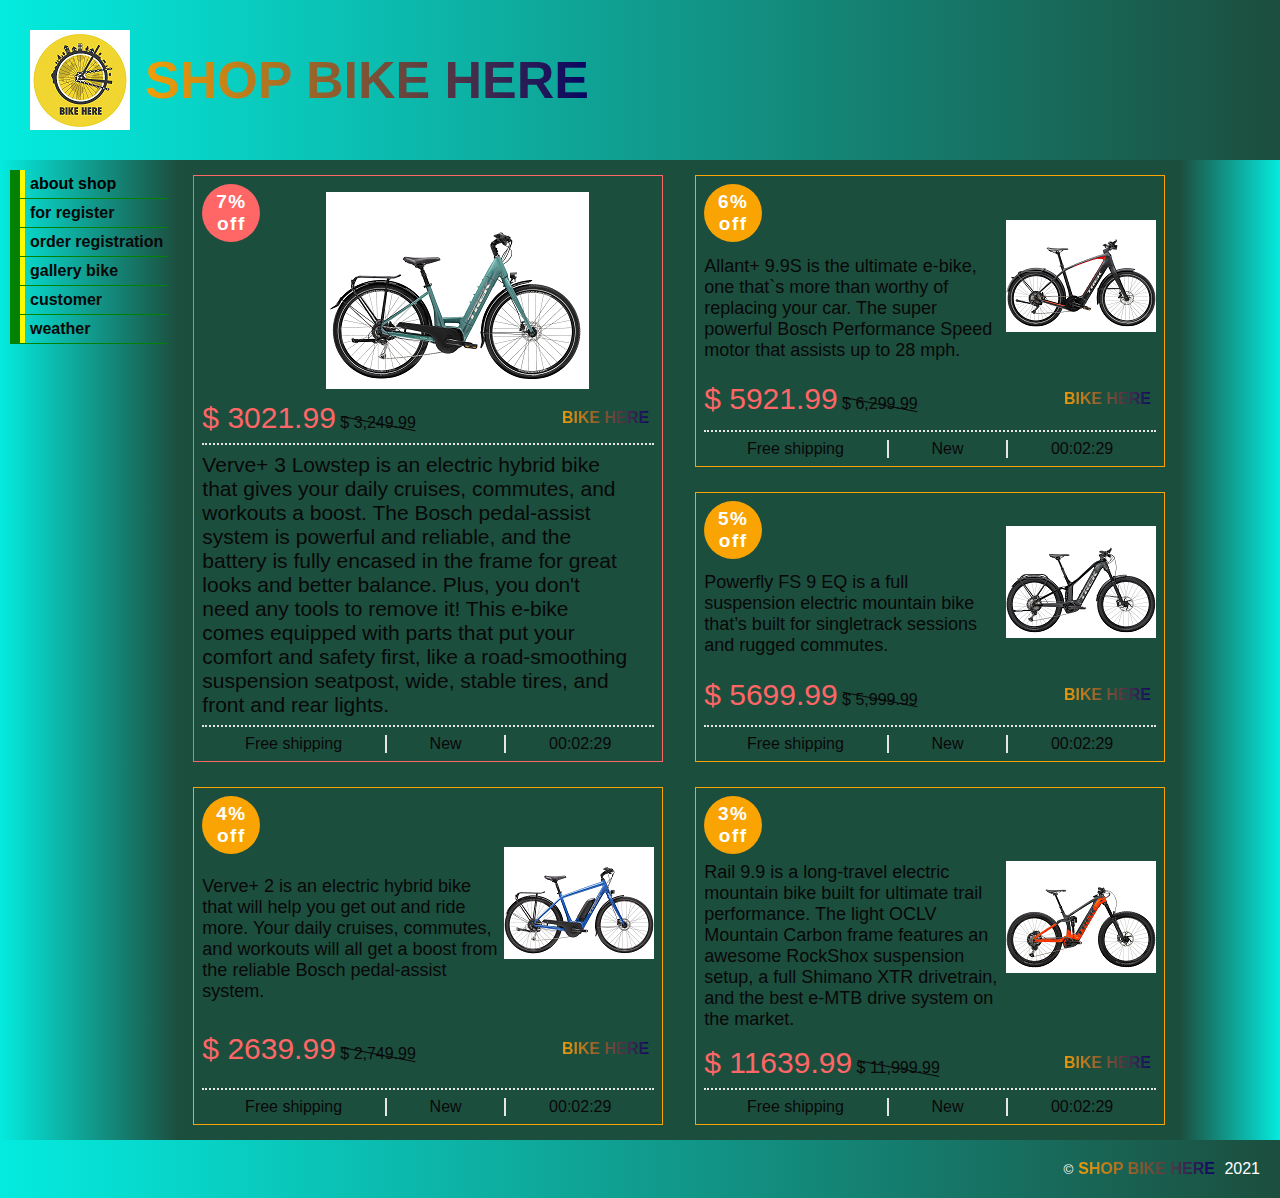
<file: index.html>
<!DOCTYPE html>
<html lang="en">

<head>
  <meta charset="UTF-8">
  <meta http-equiv="X-UA-Compatible" content="IE=edge">
  <meta name="viewport" content="width=device-width, initial-scale=1.0">
  <meta name="description" content="education JS">
  <title>Bike shop</title>
  <meta name="description" content="Product List + Adaptive design">
  <link rel="stylesheet" href="css/style.min.css">
  <link rel="shortcut icon" type="image/png" sizes="16x16" href="./images/favicon-16x16.png">
  <link rel="shortcut icon" type="image/png" sizes="32x32" href="./images/favicon-32x32.png">
</head>

<body>
  <div class="wrap" onclick="saveLastPageIndex()" id="wrap">
    <header class="wrap__header">
      <div class="wrap__header__face">
        <div class="wrap__header_logo">
          <strong><a href="./"><img src="./images/logo.png" alt="Bike Here"></a></strong>
        </div>
        <h1 class="shop">shop Bike Here</h1>
      </div>
      <div class="regName">
        <p id="nameUser"></p>
      </div>
    </header>
    <nav class="wrap__nav">
      <ul class="navbar">      
        <li><span>about shop</span>
          <ul>
            <li><a href="./about.html">we are on the map</a></li>
            <li><a href="./about.html">our adress</a></li>
            <li><a href="./about.html">tel</a></li>
            <li><a href="./about.html">massage</a></li>
          </ul>
        </li>
        <li><a href="#popup" id="buttonHi">for register</a></li>
        <li><a href="./order.html">order registration</a></li>
        <li><a href="./gallery.html">gallery bike</a></li>
        <li><a href="./customer.html">customer</a></li>
        <li><a href="./weather.html">weather</a></li>
      </ul>
    </nav>
    <main class="mainWrap">
      <div class="wrapper">
        <a href="https://www.trekbikes.com/us/en_US/bikes/hybrid-bikes/electric-hybrid-bikes/verve/verve-3-lowstep/p/30980/?colorCode=teal" class="mainItem">
          <div class="mainItem__off">
            <p>7%<br>off</p>
          </div>
          <div class="mainItemImg">
            <img src="./images/Verve+3Lowstep__main.png" alt="Verve+ 3 Lowstep">
          </div>
          <div class="item__price">
            <p class="price"><span class="new_price">$ 3021.99</span> <span class="old_price">$ 3,249.99</span></p>
            <p class="shop">Bike Here</p>
          </div>
          <div class="mainAbout">
            <p>Verve+ 3 Lowstep is an electric hybrid bike that gives your daily cruises, commutes, and workouts a boost. The Bosch pedal-assist system is powerful and reliable, and the battery is fully encased in the frame for great looks and better balance.
              Plus, you don't need any tools to remove it! This e-bike comes equipped with parts that put your comfort and safety first, like a road-smoothing suspension seatpost, wide, stable tires, and front and rear lights. </p>
          </div>
          <div class="footerItem">
            <ul>
              <li>Free shipping</li>
              <li>New</li>
              <li><time datetime="00:02:29">00:02:29</time></li>
            </ul>
          </div>
        </a>
        <a href="https://www.trekbikes.com/us/en_US/bikes/hybrid-bikes/electric-hybrid-bikes/allant/allant-9-9s/p/30258/?colorCode=black_red" class="subItem">
          <div class="subItem__off">
            <p>6%<br>off</p>
          </div>
          <div class="subItemImg">
            <img src="./images/Allant+9.9S.png" alt="Allant+ 9.9S">
          </div>
          <div class="subAbout">
            <p>Allant+ 9.9S is the ultimate e-bike, one that`s more than worthy of replacing your car. The super powerful Bosch Performance Speed motor that assists up to 28 mph.</p>
          </div>
          <div class="item__price">
            <p class="price"><span class="new_price">$ 5921.99</span> <span class="old_price">$ 6,299.99</span></p>
            <p class="shop">Bike Here</p>
          </div>
          <div class="footerItem">
            <ul>
              <li>Free shipping</li>
              <li>New</li>
              <li><time datetime="00:02:29">00:02:29</time></li>
            </ul>
          </div>
        </a>
        <a href="https://www.trekbikes.com/us/en_US/bikes/mountain-bikes/electric-mountain-bikes/powerfly-equipped/powerfly-fs-9-equipped/p/32991/?colorCode=grey_black" class="subItem">
          <div class="subItem__off">
            <p>5%<br>off</p>
          </div>
          <div class="subItemImg">
            <img src="./images/PowerflyFS9Equipped.png" alt="Powerfly FS 9">
          </div>
          <div class="subAbout">
            <p>Powerfly FS 9 EQ is a full suspension electric mountain bike that’s built for singletrack sessions and rugged commutes. </p>
          </div>
          <div class="item__price">
            <p class="price"><span class="new_price">$ 5699.99</span> <span class="old_price">$ 5,999.99</span></p>
            <p class="shop">Bike Here</p>
          </div>
          <div class="footerItem">
            <ul>
              <li>Free shipping</li>
              <li>New</li>
              <li><time datetime="00:02:29">00:02:29</time></li>
            </ul>
          </div>
        </a>
        <a href="https://www.trekbikes.com/us/en_US/bikes/hybrid-bikes/electric-hybrid-bikes/verve/verve-2/p/28299/?colorCode=grey" class="subItem">
          <div class="subItem__off">
            <p>4%<br>off</p>
          </div>
          <div class="subItemImg">
            <img src="./images/Verve+2.png" alt="Verve+ 2">
          </div>
          <div class="subAbout">
            <p>Verve+ 2 is an electric hybrid bike that will help you get out and ride more. Your daily cruises, commutes, and workouts will all get a boost from the reliable Bosch pedal-assist system.</p>
          </div>
          <div class="item__price">
            <p class="price"><span class="new_price">$ 2639.99</span> <span class="old_price">$ 2,749.99</span></p>
            <p class="shop">Bike Here</p>
          </div>
          <div class="footerItem">
            <ul>
              <li>Free shipping</li>
              <li>New</li>
              <li><time datetime="00:02:29">00:02:29</time></li>
            </ul>
          </div>
        </a>
        <a href="https://www.trekbikes.com/us/en_US/bikes/mountain-bikes/electric-mountain-bikes/rail/rail-9-9-xtr/p/32977/?colorCode=greydark_orangevisibility" class="subItem">
          <div class="subItem__off">
            <p>3%<br>off</p>
          </div>
          <div class="subItemImg">
            <img src="./images/Rail9.9XTR.png" alt="Rail 9.9 XTR">
          </div>
          <div class="subAbout">
            <p>Rail 9.9 is a long-travel electric mountain bike built for ultimate trail performance. The light OCLV Mountain Carbon frame features an awesome RockShox suspension setup, a full Shimano XTR drivetrain, and the best e-MTB drive system on the
              market. </p>
          </div>
          <div class="item__price">
            <p class="price"><span class="new_price">$ 11639.99</span> <span class="old_price">$ 11,999.99</span></p>
            <p class="shop">Bike Here</p>
          </div>
          <div class="footerItem">
            <ul>
              <li>Free shipping</li>
              <li>New</li>
              <li><time datetime="00:02:29">00:02:29</time></li>
            </ul>
          </div>
        </a>
      </div>
      <div id="popup" class="popup">
        <a href="#" class="popup__area"></a>
        <div class="popup__body">
          <div class="popup__content">
            <a href="#" class="popup__close" id="idClose">X</a>
            <div class="authorization">
              <h3 id="enter">Please log in or register</h3>
              <form id="form" class="authorizationForm" action="#">
                <div class="authorizationForm-control">
                  <label for="authorizationEmail">Email</label>
                  <input type="email" id="authorizationEmail" name="email" value="" placeholder="Enter Email" required minlength="8">
                </div>
                <div class="authorizationForm-control">
                  <label for="authorizationPassword">Password</label>
                  <input type="password" id="authorizationPassword" class="password" name="password" value="" placeholder="Enter Password" required>
                  <button id="toggle" onclick="if (password.type == 'text') password.type = 'password'; else password.type = 'text';"></button>
                </div>
                <button type="submit" id="authorizationButton">Submit</button>
              </form>
              <form action="#" class="facebookButton">
                <button type="submit" id="facebookButton" onclick="logIn()">Log in with facebook</button>
              </form>
              <form action="./reg.html" id="button__forReg">
                <button class="button__forReg">For register with us</button>
              </form>
              <form action="#" class="logout">
                <button id="logout" onclick="logOut()">logout</button>
              </form>
            </div>
          </div>
        </div>
      </div>
    </main>
    <aside class="wrap__aside"></aside>
    <footer class="wrap__footer">
      <div class="datetime">
        <p>
          <small>&#169;</small><span class="shop">shop Bike Here</span> 2021
        </p>
      </div>
    </footer>
  </div>
  <script defer src="./js/facebook.js"></script>
  <script defer src="./js/main.js"></script>
  <script defer src="./js/menuNav.js"></script>
</body>

</html>
</file>
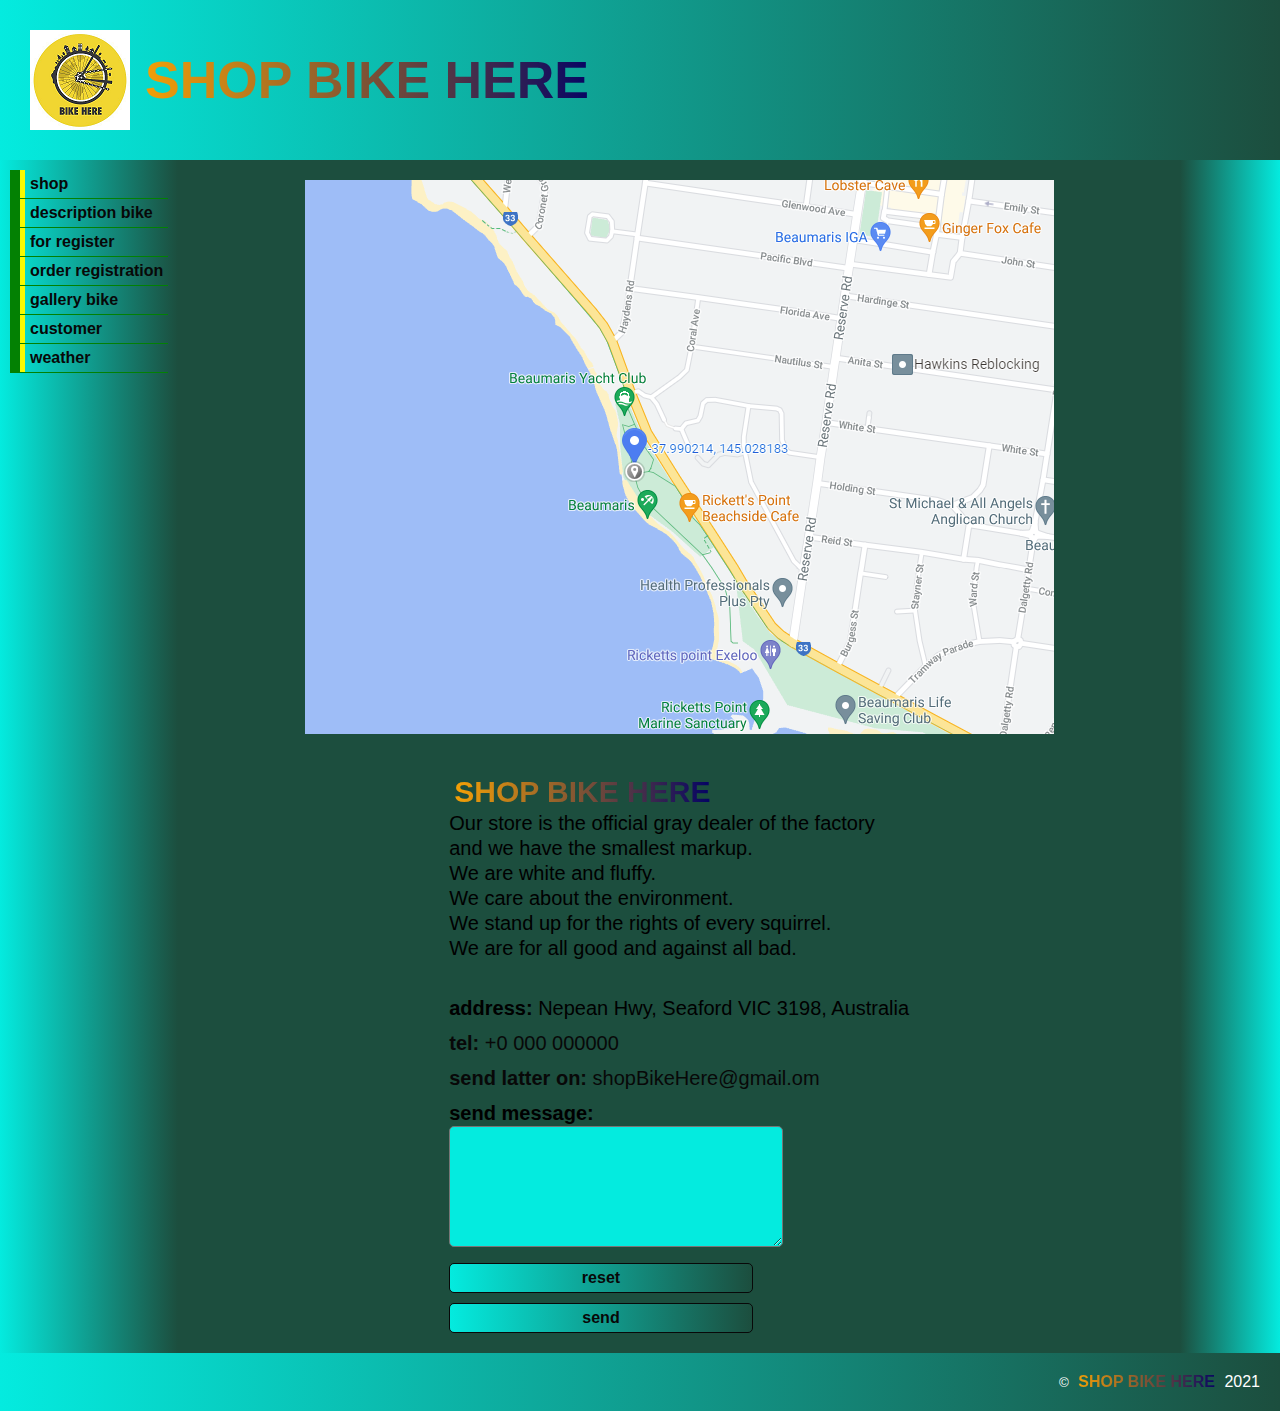
<file: about.html>
<!DOCTYPE html>
<html lang="en">

<head>
  <meta charset="UTF-8">
  <meta http-equiv="X-UA-Compatible" content="IE=edge">
  <meta name="viewport" content="width=device-width, initial-scale=1.0">
  <meta name="description" content="education JS">
  <title>about shop Bike Here</title>
  <link rel="stylesheet" href="css/style.min.css">
</head>

<body>
  <div class="wrap" id="about" onclick="saveLastPageAbout()">
    <header class="wrap__header">
      <div class="wrap__header__face">
        <div class="wrap__header_logo">
          <strong><a href="./"><img src="./images/logo.png" alt="Bike Here"></a></strong>
        </div>
        <h1 class="shop">shop Bike Here</h1>
      </div>
      <div class="regName">
        <p id="nameUser"></p>
      </div>
      <p id="numberPage">2</p>
    </header>
    <nav class="wrap__nav">
      <ul class="navbar">
        <li><a href="./">shop</a></li>
        <li><a href="./">description bike</a></li>
        <li><a href="#popup" id="buttonHi">for register</a></li>
        <li><a href="./order.html">order registration</a></li>
        <li><a href="./gallery.html">gallery bike</a></li>
        <li><a href="./customer.html">customer</a></li>
        <li><a href="./weather.html">weather</a></li>
      </ul>
    </nav>
    <main class="mainAboutShop">
      <div class="aboutShopMap">
        <a target="_blank" href="https://www.google.com/maps/place/38%C2%B006'37.8%22S+145%C2%B007'32.0%22E/@-37.989453,145.0242775,16z/data=!4m5!3m4!1s0x0:0x0!8m2!3d-38.1105022!4d145.1255434?hl=en"><img src="./images/Australia.png" alt="Australia"></a>
      </div>
      <section class="aboutShopText">
        <div class="aboutShopText__description">
          <h2><span class="shop">shop Bike Here </span></h2>
          <p>
            Our store is the official gray dealer of the factory <br> and we have the smallest markup. <br> We are white and fluffy.<br> We care about the environment.<br> We stand up for the rights of every squirrel.<br> We are for all good and against
            all bad.
          </p>
        </div>
        <div class="aboutShopText__contacts">
          <address><strong>address:</strong> Nepean Hwy, Seaford VIC 3198, Australia</address>
          <p>
            <a href="tel:0000000000"><strong>tel:</strong> +0 000 000000</a>
          </p>
          <p>
            <a class="mailto" href="mailto:shopBikeHere@gmail.om"><strong>send latter on:</strong>
              shopBikeHere@gmail.om</a>
          </p>
          <form name="test" method="post" action="#" class="post">
            <p>
              <strong>send message:</strong>
              <Br><textarea class="comment" name="comment" cols="26" rows="5"></textarea>
            </p>
            <p>
              <button type="reset" id="restAbout" value="reset">reset</button>
            </p>
            <p id="answerComment"></p>
          </form>
          <form action="#">
            <button type="submit" id="submitComment" onclick="commentButton()" value="">send</button>
          </form>
        </div>
      </section>
      <div id="popup" class="popup">
        <a href="#" class="popup__area"></a>
        <div class="popup__body">
          <div class="popup__content">
            <a href="#" class="popup__close" id="idClose">X</a>
            <div class="authorization">
              <h3 id="enter">Please log in or register</h3>
              <form id="form" class="authorizationForm" action="#">
                <div class="authorizationForm-control">
                  <label for="authorizationEmail">Email</label>
                  <input type="email" id="authorizationEmail" name="email" value="" placeholder="Enter Email" required minlength="8">
                </div>
                <div class="authorizationForm-control">
                  <label for="authorizationPassword">Password</label>
                  <input type="password" id="authorizationPassword" class="password" name="password" value="" placeholder="Enter Password" required>
                  <button id="toggle__about" onclick="if (password.type == 'text') password.type = 'password'; else password.type = 'text';"></button>
                </div>
                <button type="submit" id="authorizationButton">Submit</button>
              </form>
              <form action="#" class="facebookButton">
                <button type="submit" id="facebookButton" onclick="logIn()">Log in with facebook</button>
              </form>
              <form action="./reg.html" id="button__forReg">
                <button class="button__forReg">For register with us</button>
              </form>
              <form action="#" class="logout">
                <button id="logout" onclick="logOut()">logout</button>
              </form>
            </div>
          </div>
        </div>
      </div>
    </main>
    <aside class="wrap__aside"></aside>
    <footer class="wrap__footer">
      <div class="datetime">
        <p>
          <small>&#169;</small> <span class="shop">shop Bike Here</span>
          <time datetime="2021">2021</time>
        </p>
      </div>
    </footer>
  </div>
  <script defer src="./js/facebook.js"></script>
  <script defer src="./js/main.js"></script>  
</body>

</html>
</file>
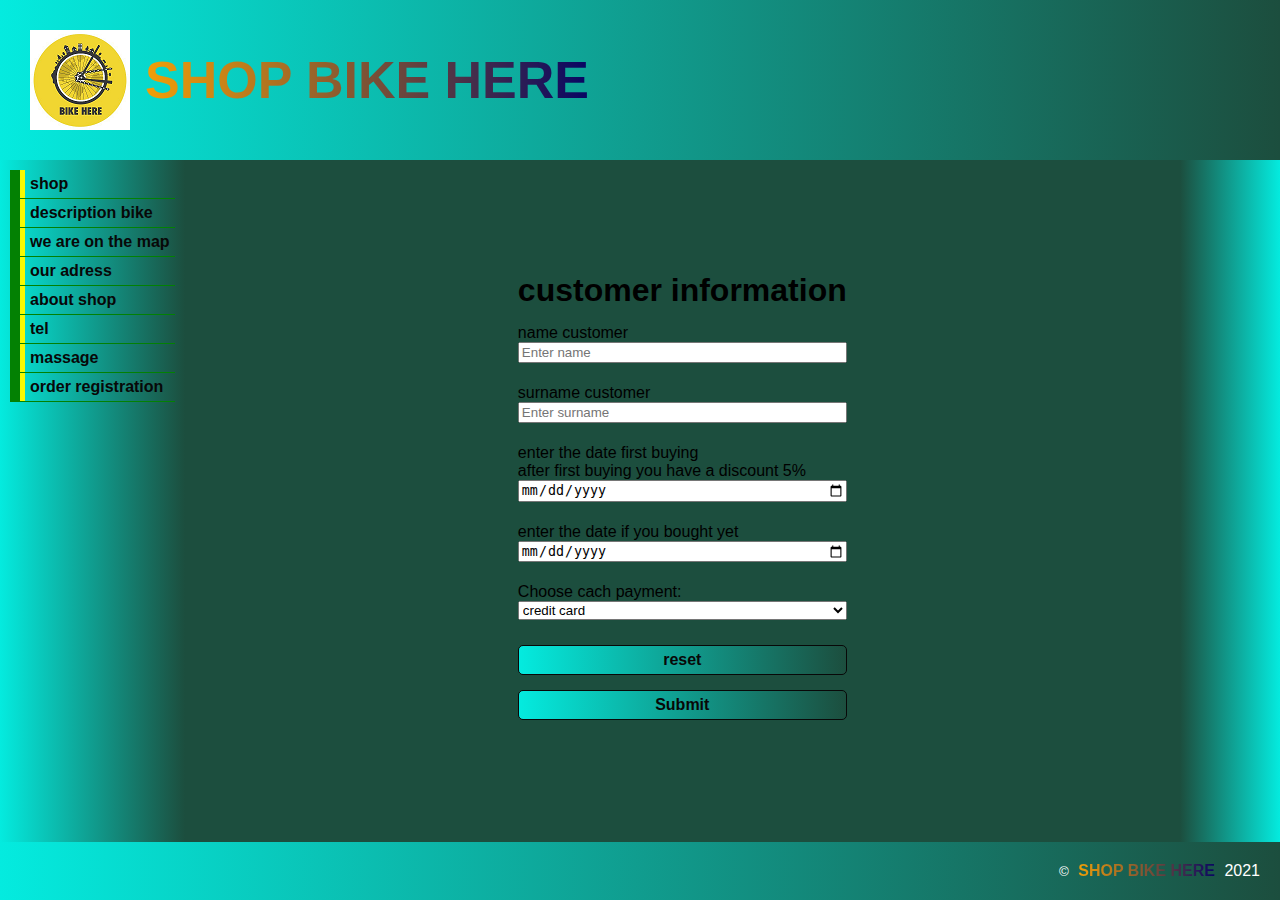
<file: customer.html>
<!DOCTYPE html>
<html lang="en">

<head>
  <meta charset="UTF-8">
  <meta http-equiv="X-UA-Compatible" content="IE=edge">
  <meta name="viewport" content="width=device-width, initial-scale=1.0">
  <meta name="description" content="education JS">
  <title>customer</title>
  <link rel="stylesheet" href="css/style.min.css">
</head>

<body>
  <div class="wrap" id="wrap">
    <header class="wrap__header">
      <div class="wrap__header__face">
        <div class="wrap__header_logo">
          <strong><a href="./"><img src="./images/logo.png" alt="Bike Here"></a></strong>
        </div>
        <h1 class="shop">shop Bike Here</h1>
      </div>
      <div class="regName">
        <p id="nameUser"></p>
      </div>
    </header>
    <nav class="wrap__nav">
      <ul class="navbar">
        <li><a href="./">shop</a></li>
        <li><a href="./">description bike</a></li>
        <li><a href="./about.html">we are on the map</a></li>
        <li><a href="./about.html">our adress</a></li>
        <li><a href="./about.html">about shop</a></li>
        <li><a href="./about.html">tel</a></li>
        <li><a href="./about.html">massage</a></li>
        <li><a href="./order.html">order registration</a></li>
      </ul>
    </nav>
    <main class="mainCustomer">

      <form id="formCustomer" class="formCustomer" name="formCustomer" action="#">

        <h1>customer information</h1>
        <div class="form-control">
          <label for="nameCustomer">name customer</label>
          <input type="text" id="nameCustomer" class="nameCustomer" value="" name="nameCustomer" placeholder="Enter name">
          <small>Error message</small>
        </div>
        <div class="form-control">
          <label for="surnameCustomer">surname customer</label>
          <input type="text" id="surnameCustomer" class="surnameCustomer" value="" name="surnameCustomer" placeholder="Enter surname">
          <small>Error message</small>
        </div>
        <div class="form-control">
          <label for="firstBuyingCustomer">enter the date first buying <br> after first buying you have a
            discount 5%</label>
          <input type="date" id="firstBuyingCustomer" class="firstBuyingCustomer" name="firstBuyingCustomer">
          <small>Error message</small>
        </div>
        <div class="form-control">
          <label for="nextBuyingCustomer">enter the date if you bought yet</label>
          <input type="date" id="nextBuyingCustomer" class="nextBuyingCustomer" name="nextBuyingCustomer">
          <small>Error message</small>
        </div>
        <div class="form-control">
          <label for="paymentCustomer">Choose cach payment:</label>
          <select name="paymentCustomer" id="paymentCustomer">
            <option value="creditСard">credit card</option>
            <option value="cash">cash</option>
          </select>
        </div>
        <div class="form-control">
          <button type="reset" id="restInformationCustomer" value="reset">reset</button>
          <button type="submit" id="submitButton">Submit</button>
        </div>

      </form>

    </main>
    <aside class="wrap__aside"></aside>
    <footer class="wrap__footer">
      <div class="datetime">
        <p>
          <small>&#169;</small> <span class="shop">shop Bike Here</span>
          <time datetime="2021">2021</time>
        </p>
      </div>
    </footer>
  </div>
  <script defer src="./js/customer.js"></script>
</body>

</html>
</file>
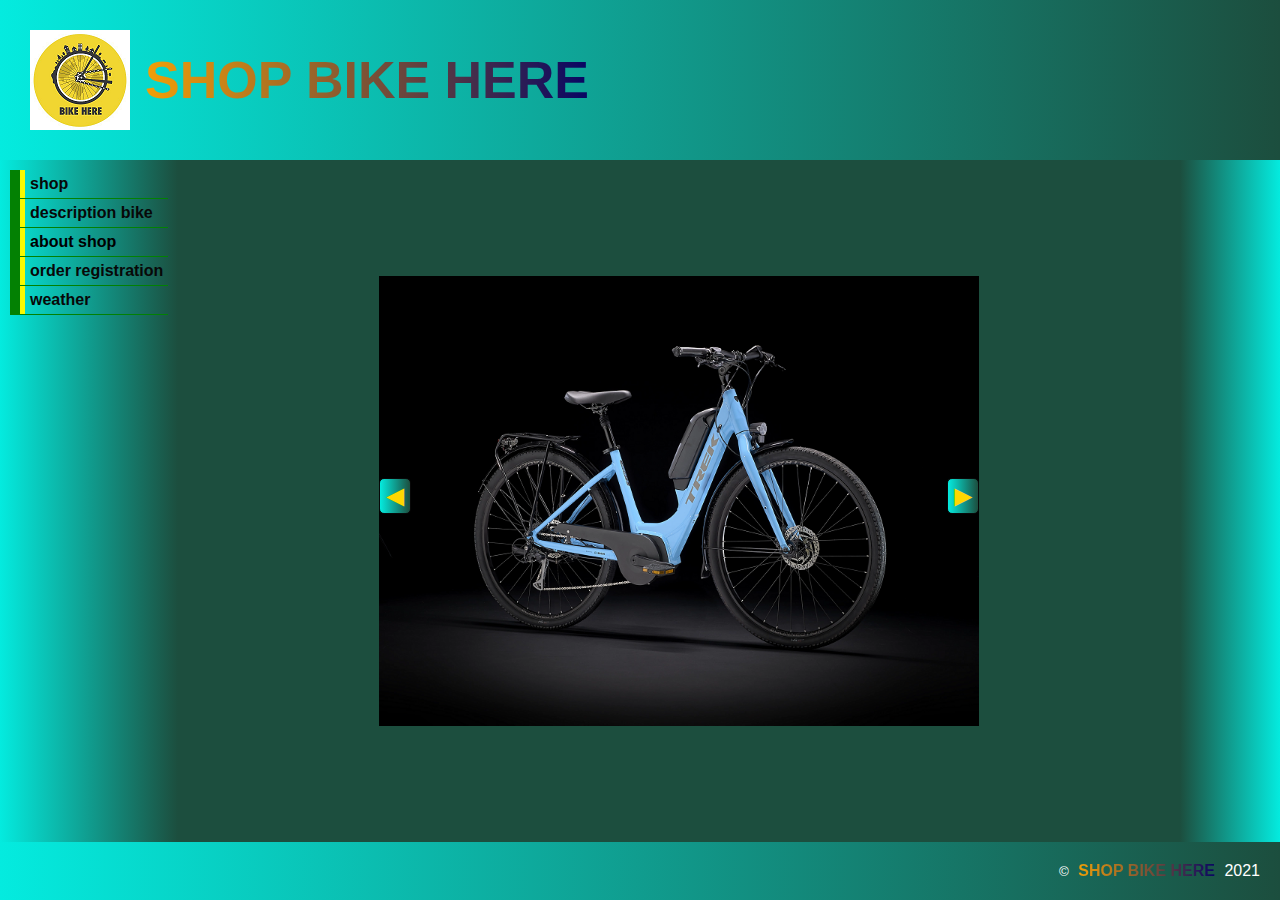
<file: gallery.html>
<!DOCTYPE html>
<html lang="en">

<head>
  <meta charset="UTF-8">
  <meta http-equiv="X-UA-Compatible" content="IE=edge">
  <meta name="viewport" content="width=device-width, initial-scale=1.0">
  <meta name="description" content="education JS">
  <meta name="viewport" content="width=device-width, initial-scale=1">
  <title>carousel</title>
  <link rel="stylesheet" href="css/style.min.css">
</head>

<body>
  <div class="wrap" id="wrap">
    <header class="wrap__header">
      <div class="wrap__header__face">
        <div class="wrap__header_logo">
          <strong><a href="./"><img src="./images/logo.png" alt="Bike Here"></a></strong>
        </div>
        <h1 class="shop">shop Bike Here</h1>
      </div>
      <div class="regName">
        <p id="nameUser"></p>
      </div>
    </header>
    <nav class="wrap__nav">
      <ul class="navbar">
        <li><a href="./">shop</a></li>
        <li><a href="./">description bike</a></li>
        <li><span>about shop</span>
          <ul>
            <li><a href="./about.html">we are on the map</a></li>
            <li><a href="./about.html">our adress</a></li>
            <li><a href="./about.html">tel</a></li>
            <li><a href="./about.html">massage</a></li>
          </ul>
        </li>
        <li><a href="./order.html">order registration</a></li>
        <li><a href="./weather.html">weather</a></li>
      </ul>
    </nav>
    <main class="mainCarousel">

      <div class="carousel">
        <div class="gallery">
          <img src="./images/Verve2big.png" alt="Verve2">
          <img src="./images/Verve3big.png" alt="Verve3">
          <img src="./images/Railbig.png" alt="Rail">
          <img src="./images/Powerflybig.png" alt="Powerfly">
          <img src="./images/Allant+big.png" alt="Allant">
        </div>
        <button class="arrow prev">◄</button>
        <button class="arrow next">►</button>
      </div>


      <div class="modalWindow">
        <div class="modalWindow__content"></div>
      </div>
    </main>
    <aside class="wrap__aside"></aside>
    <footer class="wrap__footer">
      <div class="datetime">
        <p>
          <small>&#169;</small> <span class="shop">shop Bike Here</span>
          <time datetime="2021">2021</time>
        </p>
      </div>
    </footer>
  </div>
  <script defer src="./js/gallery.js"></script>
  <script defer src="./js/menuNav.js"></script>
</body>

</html>
</file>
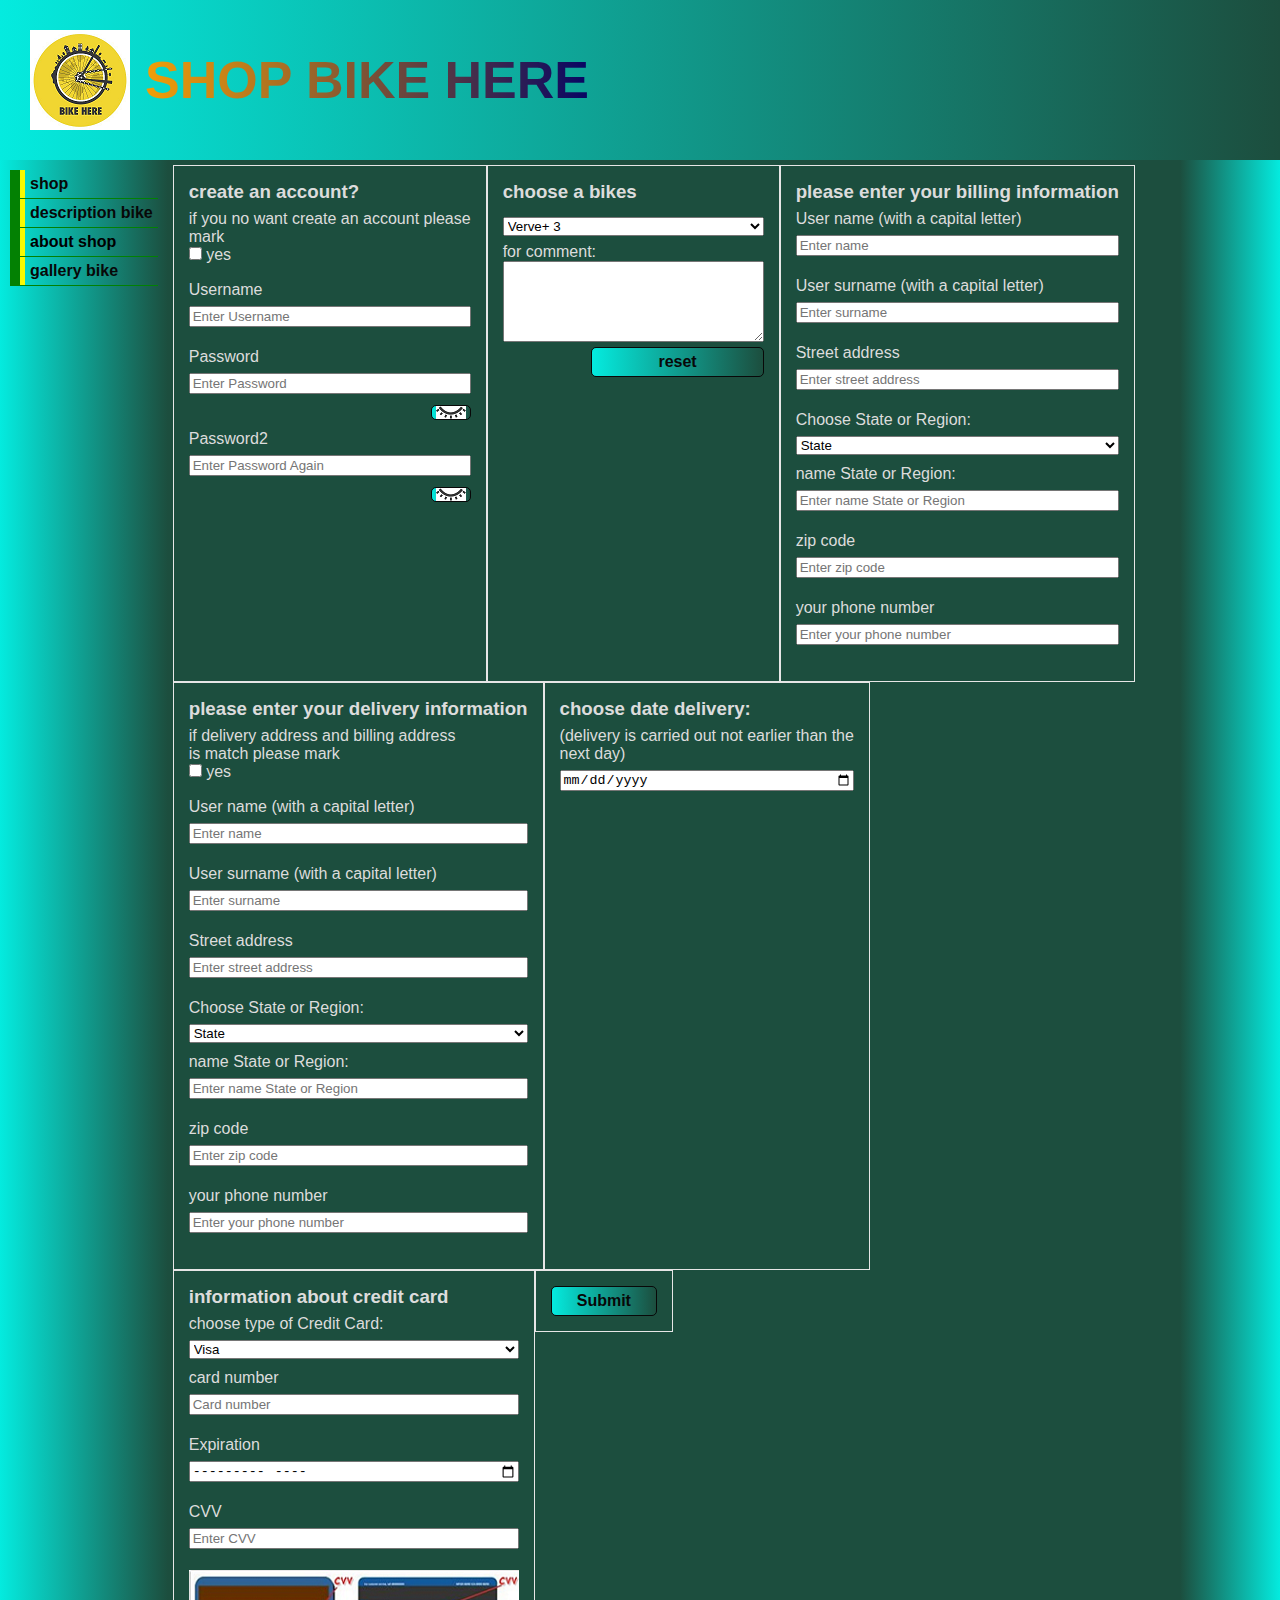
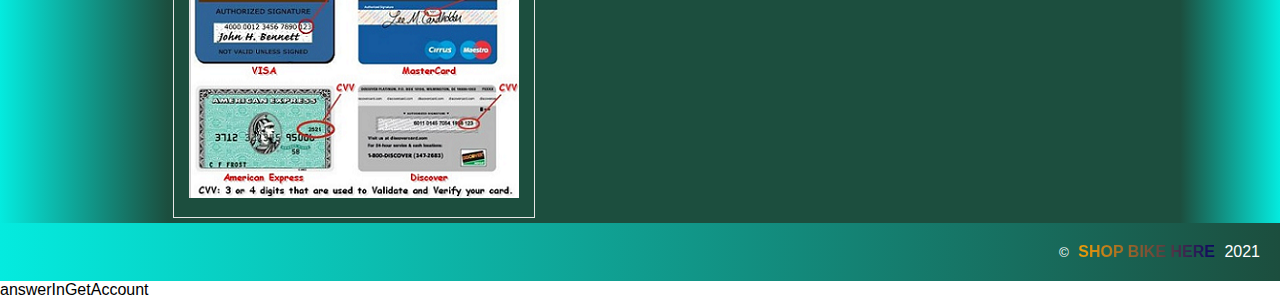
<file: order.html>
<!DOCTYPE html>
<html lang="en">

<head>
  <meta charset="UTF-8">
  <meta http-equiv="X-UA-Compatible" content="IE=edge">
  <meta name="viewport" content="width=device-width, initial-scale=1.0">
  <meta name="description" content="education JS">
  <title>order registration shop Bike Here</title>
  <link rel="stylesheet" href="css/style.min.css">
</head>

<body>
  <div class="wrap" id="wrap">
    <header class="wrap__header">
      <div class="wrap__header__face">
        <div class="wrap__header_logo">
          <strong><a href="./"><img src="./images/logo.png" alt="Bike Here"></a></strong>
        </div>
        <h1 class="shop">shop Bike Here</h1>
      </div>
      <div class="regName">
        <p id="nameUser"></p>
      </div>
    </header>
    <nav class="wrap__nav">
      <ul class="navbar">
        <li><a href="./">shop</a></li>
        <li><a href="./">description bike</a></li>
        <li><span>about shop</span>
          <ul>
            <li><a href="./about.html">we are on the map</a></li>
            <li><a href="./about.html">our adress</a></li>
            <li><a href="./about.html">tel</a></li>
            <li><a href="./about.html">massage</a></li>
          </ul>
        </li>
        <li><a href="./gallery.html">gallery bike</a></li>
      </ul>
    </nav>answerInGetAccount
    <main class="mainOrderRegistration">
      <form id="formOrder" class="orderRegistration__form" name="formOrder" action="#">
        <section class="createAccount">
          <h3>create an account?</h3>
          <div class="form-control">
            <p>if you no want create an account please<br>mark </p>
            <label><input type="checkbox" name="needAccount" id="needAccount" value=""> yes</label>
          </div>
          <div class="form-control">
            <label for="userName">Username</label>
            <input type="text" id="userName" class="userName" value="" name="userName" placeholder="Enter Username">
            <small>Error message</small>
          </div>
          <div class="form-control">
            <label for="password">Password</label>
            <input type="password" id="password" class="password" name="password" value="" placeholder="Enter Password">
            <small>Error message</small>
            <div class="forButtonOrder">
              <button type="button" id="eyeOrder"><img src="./images/eyeClose30.png" alt="eye" id="eyeOrderImg"></button>
            </div>
          </div>
          <div class="form-control">
            <label for="password2">Password2</label>
            <input type="password" id="password2" name="password2" class="password2" value=""
              placeholder="Enter Password Again">
            <small>Error message</small>
            <div class="forButtonOrder2">
              <button type="button" id="eyeOrder2"><img src="./images/eyeClose30.png" alt="eye" id="eyeOrderImg2"></button>
            </div>
          </div>
        </section>
        <section class="chooseBike">
          <div class="form-control">
            <h3>choose a bikes</h3>
            <label for="chooseBike"></label>
            <select id="chooseBike" name="chooseBike">
              <option value="Verve+ 3">Verve+ 3</option>
              <option value="Allant +9.9S">Allant +9.9S</option>
              <option value="Powerfly FS9">Powerfly FS9</option>
              <option value="Verve +2">Verve +2</option>
              <option value="Rail 9.9XTR">Rail 9.9XTR</option>
            </select>
            <p>for comment:</p>
            <p class="forComment">
              <textarea class="chooseBikeComment" id="chooseBikeComment" name="chooseBikeComment" cols="30"
                rows="5"></textarea>
            </p>
            <p class="forCommentButtonRest">
              <button type="reset" id="restAbout" value="reset">reset</button>
            </p>
          </div>
        </section>
        <section class="billingAddress" id="billingAddress">
          <h3>please enter your billing information</h3>
          <div class="form-control">
            <label for="billingAddressName">User name (with a capital letter)</label>
            <input type="text" id="billingAddressName" class="billingAddressName" name="billingAddressName" value=""
              placeholder="Enter name" required>
            <small>Error message</small>
          </div>
          <div class="form-control">
            <label for="billingAddressSurname">User surname (with a capital letter)</label>
            <input type="text" id="billingAddressSurname" class="billingAddressSurname" value=""
              name="billingAddressSurname" placeholder="Enter surname" required>
            <small>Error message</small>
          </div>
          <div class="form-control">
            <label for="billingAddressStreet">Street address</label>
            <input type="text" id="billingAddressStreet" class="billingAddressStreet" name="billingAddressStreet"
              value="" placeholder="Enter street address" required>
            <small>Error message</small>
          </div>
          <div class="form-control">
            <label for="billingAddressField">Choose State or Region:</label>
            <select name="billingAddressField" id="billingAddressField">
              <option value="State">State</option>
              <option value="Region">Region</option>
            </select>
          </div>
          <div class="form-control">
            <label for="billingAddressStateRegion">name State or Region:</label>
            <input type="text" id="billingAddressStateRegion" class="billingAddressStateRegion"
              name="billingAddressStateRegion" value="" placeholder="Enter name State or Region" required>
            <small>Error message</small>
          </div>
          <div class="form-control">
            <label for="billingAddressZipCode">zip code</label>
            <input type="text" id="billingAddressZipCode" class="billingAddressZipCode" name="billingAddressZipCode"
              value="" placeholder="Enter zip code">
            <small>Error message</small>
          </div>
          <div class="form-control">
            <label for="billingAddressTel">your phone number</label>
            <input type="text" id="billingAddressTel" name="billingAddressTel" class="billingAddressTel" value=""
              placeholder="Enter your phone number">
            <small>Error message</small>
          </div>
        </section>
        <section class="deliveryAddress">
          <h3>please enter your delivery information</h3>
          <div class="form-control">
            <p>if delivery address and billing address <br> is match please mark</p>
            <label><input type="checkbox" name="addressMatch" id="addressMatch" value=""> yes</label>
          </div>
          <div class="form-control">
            <label for="deliveryAddressName">User name (with a capital letter)</label>
            <input type="text" id="deliveryAddressName" class="deliveryAddressName" value="" name="deliveryAddressName"
              placeholder="Enter name" required>
            <small>Error message</small>
          </div>
          <div class="form-control">
            <label for="deliveryAddressSurname">User surname (with a capital letter)</label>
            <input type="text" id="deliveryAddressSurname" class="deliveryAddressSurname" value=""
              name="deliveryAddressSurname" placeholder="Enter surname" required>
            <small>Error message</small>
          </div>
          <div class="form-control">
            <label for="deliveryAddressStreet">Street address</label>
            <input type="text" id="deliveryAddressStreet" class="deliveryAddressStreet" name="deliveryAddressStreet"
              value="" placeholder="Enter street address" required>
            <small>Error message</small>
          </div>
          <div class="form-control">
            <label for="deliveryAddressField">Choose State or Region:</label>
            <select name="deliveryAddressField" id="deliveryAddressField">
              <option value="State">State</option>
              <option value="Region">Region</option>
            </select>
          </div>
          <div class="form-control">
            <label for="deliveryAddressStateRegion">name State or Region:</label>
            <input type="text" id="deliveryAddressStateRegion" class="deliveryAddressStateRegion"
              name="deliveryAddressStateRegion" value="" placeholder="Enter name State or Region" required>
            <small>Error message</small>
          </div>
          <div class="form-control">
            <label for="deliveryAddressZipCode">zip code</label>
            <input type="text" id="deliveryAddressZipCode" class="deliveryAddressZipCode" name="deliveryAddressZipCode"
              value="" placeholder="Enter zip code">
            <small>Error message</small>
          </div>
          <div class="form-control">
            <label for="deliveryAddressTel">your phone number</label>
            <input type="text" id="deliveryAddressTel" name="deliveryAddressTel" class="deliveryAddressTel" value=""
              placeholder="Enter your phone number">
            <small>Error message</small>
          </div>
        </section>
        <section class="deliveryDate">
          <h3>choose date delivery:</h3>
          <p>(delivery is carried out not earlier than the <br> next day)</p>
          <div class="form-control">
            <label for="dateDelivery"></label>
            <input type="date" id="dateDelivery" class="dateDelivery" name="dateDelivery" required>
            <small>Error message</small>
          </div>
        </section>
        <section class="payment">
          <h3>information about credit card</h3>
          <div class="form-control">
            <p>choose type of Credit Card:</p>
            <label for="typeCard"></label>
            <select id="typeCard" name="typeCard">
              <option value="Visa">Visa</option>
              <option value="MasterCard">MasterCard</option>
              <option value="American Express">American Express</option>
              <option value="Diners Club">Diners Club</option>
              <option value="Discover">Discover</option>
              <option value="JCB">JCB</option>
            </select>
          </div>
          <div class="form-control">
            <label for="cardNumber">card number</label>
            <input type="text" id="cardNumber" class="cardNumber" name="cardNumber" value="" placeholder="Card number"
              required>
            <small>Error message</small>
          </div>
          <div class="form-control">
            <label for="expiration">Expiration</label>
            <input type="month" id="expiration" class="expiration" name="expiration" value="" required>
            <small>Error message</small>
          </div>
          <div class="form-control">
            <label for="cvv">CVV</label>
            <input type="text" id="cvv" name="cvv" class="cvv" value="" placeholder="Enter CVV" required>
            <small>Error message</small>            
          </div>
          <img src="./images/cvv400.png" alt="cvv">
        </section>
        <section class="orderRegistrationButton">
          <div>
            <button type="submit" id="submitButton">Submit</button>
          </div>
        </section>
      </form>
    </main>
    <aside class="wrap__aside"></aside>
    <footer class="wrap__footer">
      <div class="datetime">
        <p>
          <small>&#169;</small> <span class="shop">shop Bike Here</span>
          <time datetime="2021">2021</time>
        </p>
      </div>
    </footer>
  </div>
  <script defer src="./js/order.js"></script>
  <script defer src="./js/menuNav.js"></script>
</body>

</html>
</file>
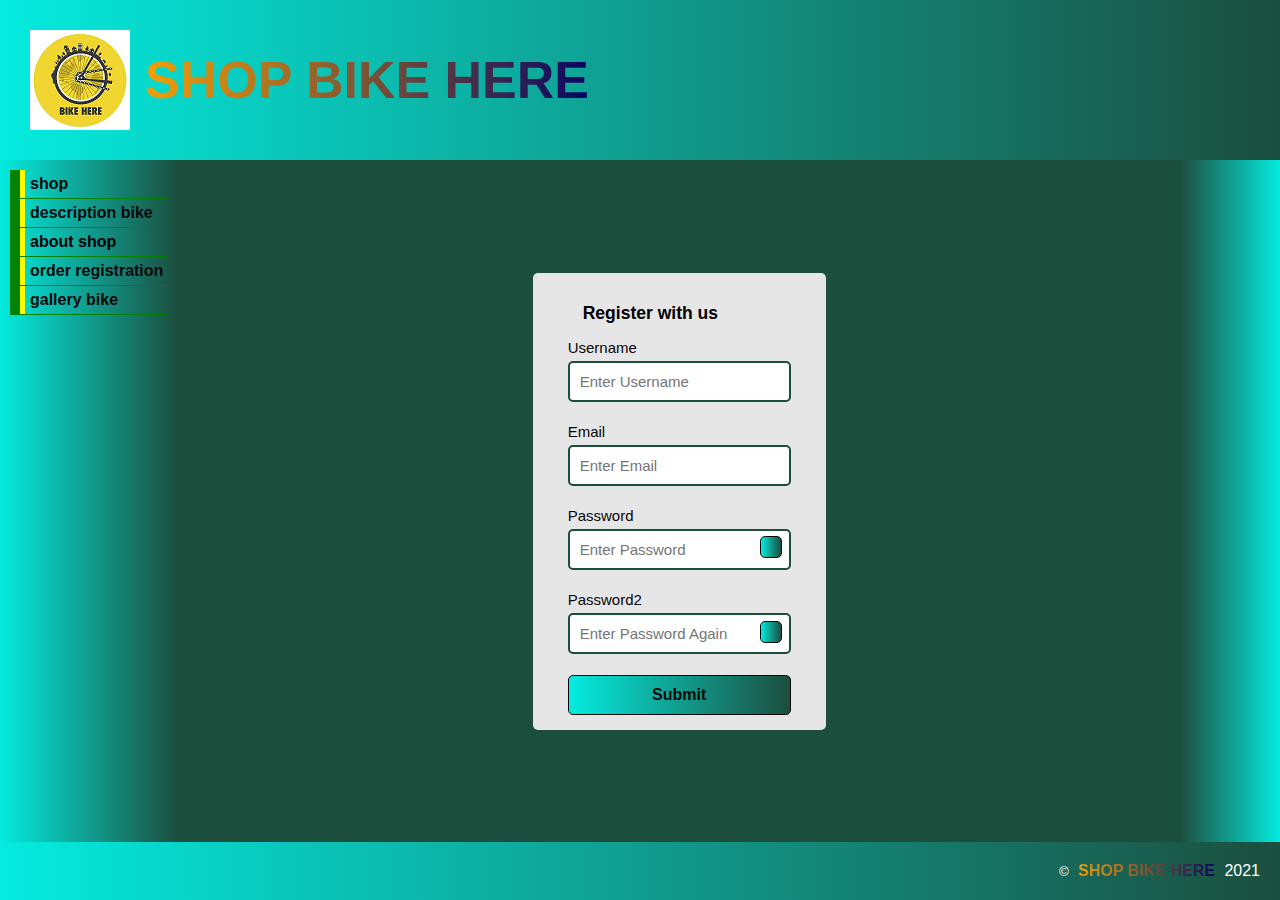
<file: reg.html>
<!DOCTYPE html>
<html lang="en">
<head>
  <meta charset="UTF-8">
  <meta http-equiv="X-UA-Compatible" content="IE=edge">
  <meta name="viewport" content="width=device-width, initial-scale=1.0">
  <meta name="description" content="education JS">
  <title>reg shop Bike Here</title>
  <link rel="stylesheet" href="css/style.min.css">
</head>
<body>
  <div class="wrap" id="wrap">
    <header class="wrap__header">
      <div class="wrap__header__face">
        <div class="wrap__header_logo">
          <strong><a href="./"><img src="./images/logo.png" alt="Bike Here"></a></strong>
        </div>
        <h1 class="shop">shop Bike Here</h1>
      </div>
      <div class="regName">
        <p id="nameUser"></p>
      </div>
    </header>
    <nav class="wrap__nav">
      <ul class="navbar">
        <li><a href="./">shop</a></li>
        <li><a href="./">description bike</a></li>
        <li><span>about shop</span>
          <ul>
            <li><a href="./about.html">we are on the map</a></li>
            <li><a href="./about.html">our adress</a></li>
            <li><a href="./about.html">tel</a></li>
            <li><a href="./about.html">massage</a></li>
          </ul>
        </li>
        <li><a href="./order.html">order registration</a></li>
        <li><a href="./gallery.html">gallery bike</a></li>
      </ul>
    </nav>
    <main class="mainReg">
      <div class="newReg">
        <form id="form" class="form" name="reg" action="#">
          <h3>Register with us</h3>
          <div class="form-control">
            <label for="name">Username</label>
            <input type="text" id="name" class="name" value="" name="name" placeholder="Enter Username">
            <small>Error message</small>
          </div>
          <div class="form-control">
            <label for="email">Email <span class="repeatEmail" id="repeatEmail"></span> </label>
            <input type="text" id="email" class="email" name="email" value="" placeholder="Enter Email">
            <small>Error message</small>
          </div>
          <div class="form-control">
            <label for="password">Password</label>
            <input type="password" id="password" class="password" name="password" value="" placeholder="Enter Password">
            <button type="button" id="eye"></button>
            <small>Error message</small>
          </div>
          <div class="form-control">
            <label for="password2">Password2</label>
            <input type="password" id="password2" name="password2" class="password2" value=""
              placeholder="Enter Password Again">
            <button type="button" id="eye2"></button>
            <small>Error message</small>
          </div>
          <button type="submit" id="RegButton">Submit</button>
        </form>
        <div>
          <a href="./" id="idCloseReg"></a>
        </div>
      </div>
    </main>
    <aside class="wrap__aside"></aside>
    <footer class="wrap__footer">
      <div class="datetime">
        <p>
          <small>&#169;</small> <span class="shop">shop Bike Here</span>
          <time datetime="2021">2021</time>
        </p>
      </div>
    </footer>
  </div>
  <script defer src="./js/reg.js"></script>
  <script defer src="./js/menuNav.js"></script>
</body>
</html>
</file>
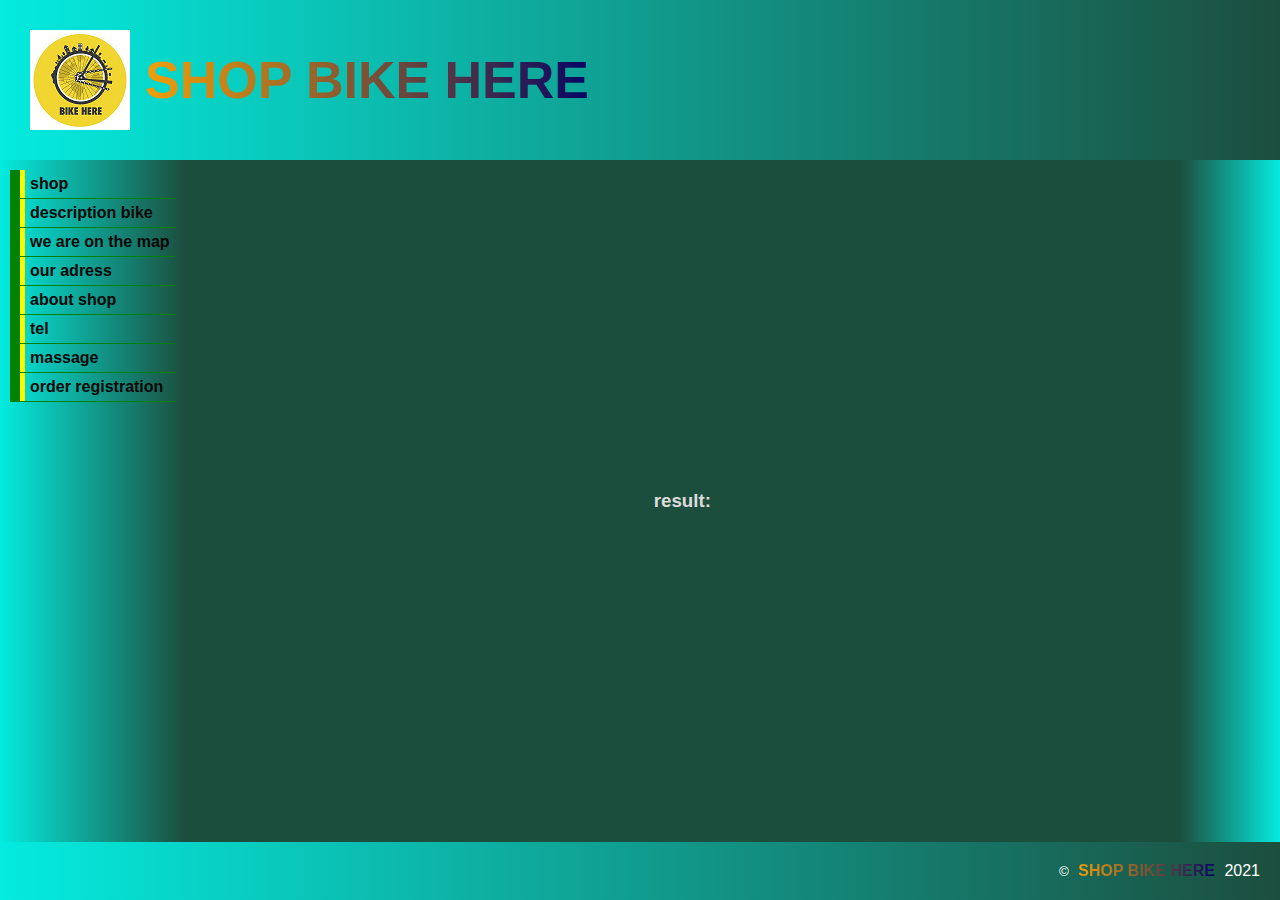
<file: result.html>
<!DOCTYPE html>
<html lang="en">

<head>
  <meta charset="UTF-8">
  <meta http-equiv="X-UA-Compatible" content="IE=edge">
  <meta name="viewport" content="width=device-width, initial-scale=1.0">
  <meta name="description" content="education JS">
  <title>result order registration shop Bike Here</title>
  <link rel="stylesheet" href="css/style.min.css">
</head>

<body>
  <div class="wrap">
    <header class="wrap__header">
      <div class="wrap__header__face">
        <div class="wrap__header_logo">
          <strong><a href="./"><img src="./images/logo.png" alt="Bike Here"></a></strong>
        </div>
        <h1 class="shop">shop Bike Here</h1>
      </div>
      <div class="regName">
        <p id="nameUser"></p>
      </div>
    </header>
    <nav class="wrap__nav">
      <ul class="navbar">
        <li><a href="./">shop</a></li>
        <li><a href="./">description bike</a></li>
        <li><a href="./about.html">we are on the map</a></li>
        <li><a href="./about.html">our adress</a></li>
        <li><a href="./about.html">about shop</a></li>
        <li><a href="./about.html">tel</a></li>
        <li><a href="./about.html">massage</a></li>
        <li><a href="./order.html">order registration</a></li>
      </ul>
    </nav>
    <main class="resultForm">
      <div id="resultNewOrder">
        <h3>result:</h3>
      </div>     
    </main>
    <aside class="wrap__aside"></aside>
    <footer class="wrap__footer">
    <div class="datetime">
      <p>
        <small>&#169;</small> <span class="shop">shop Bike Here</span>
        <time datetime="2021">2021</time>
      </p>
    </div>
    </footer>
  </div>
  <script defer src="./js/result.js"></script>
</body>

</html>
</file>
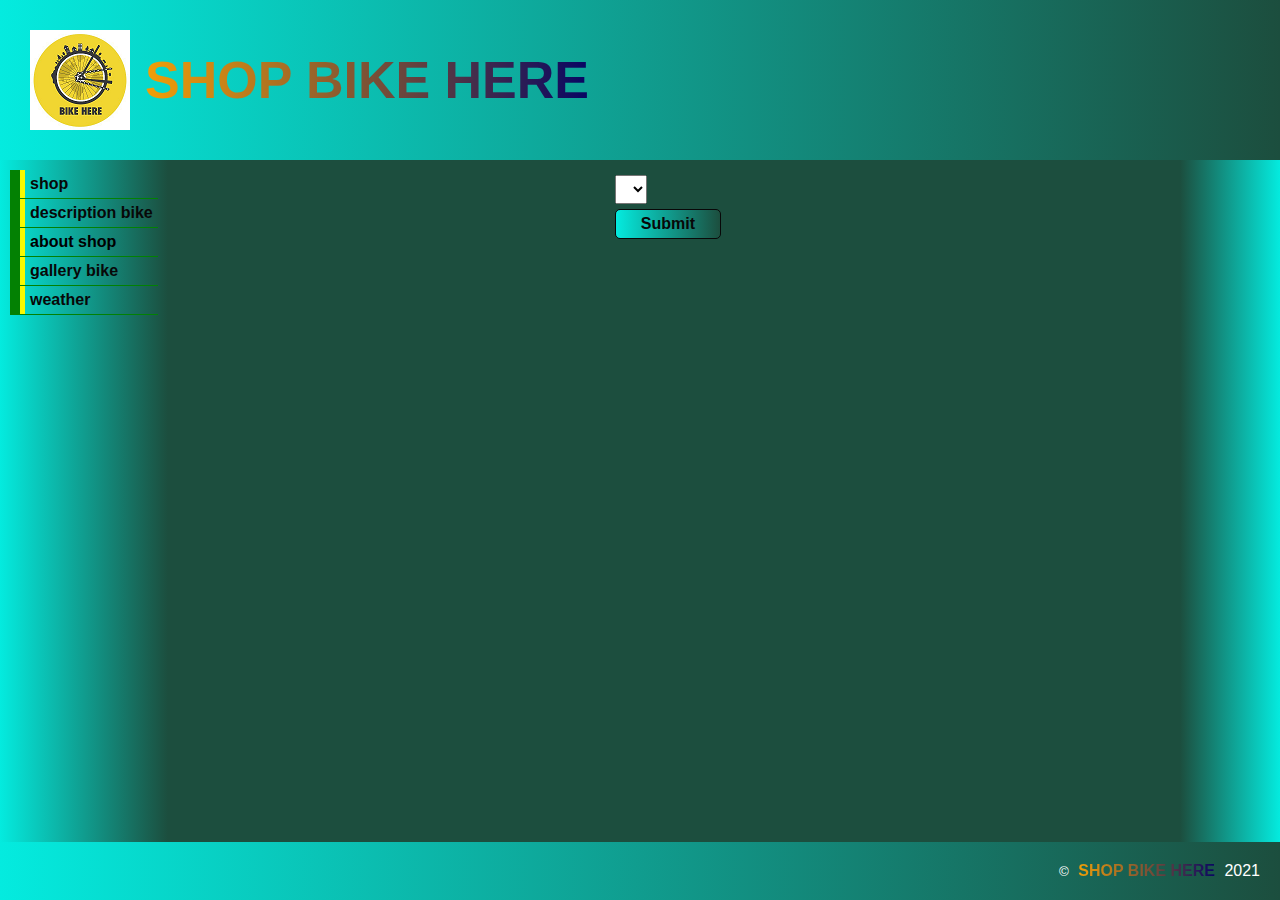
<file: weather.html>
<!DOCTYPE html>
<html lang="en">

<head>
  <meta charset="UTF-8">
  <meta http-equiv="X-UA-Compatible" content="IE=edge">
  <meta name="viewport" content="width=device-width, initial-scale=1.0">
  <meta name="description" content="education JS">
  <title>weather</title>
  <link rel="stylesheet" href="css/style.min.css">
</head>

<body>
  <div class="wrap" id="wrap">
    <header class="wrap__header">
      <div class="wrap__header__face">
        <div class="wrap__header_logo">
          <strong><a href="./"><img src="./images/logo.png" alt="Bike Here"></a></strong>
        </div>
        <h1 class="shop">shop Bike Here</h1>
      </div>
      <div class="regName">
        <p id="nameUser"></p>
      </div>
    </header>
    <nav class="wrap__nav">
      <ul class="navbar">
        <li><a href="./">shop</a></li>
        <li><a href="./">description bike</a></li>
        <li><span>about shop</span>
          <ul>
            <li><a href="./about.html">we are on the map</a></li>
            <li><a href="./about.html">our adress</a></li>
            <li><a href="./about.html">tel</a></li>
            <li><a href="./about.html">massage</a></li>
          </ul>
        </li>
        <li><a href="./gallery.html">gallery bike</a></li>
        <li><a href="./weather.html">weather</a></li>
      </ul>
    </nav>
    <main class="mainWeather">
      <form class="nameSity" name="nameSity" id="nameSity__form" action="#">
        <h3 class="nameSity__header"></h3>
        <label for="nameSity__select" class="nameSity__label"></label>
        <select name="nameSity__select" class="nameSity__select" id="nameSity__select" onchange="changeSity()"></select>

        <div>
          <button type="button" id="submitButton">Submit</button>
        </div>
      </form>
      <div class="currentWeather_wrap">
        <div class="currentWeather__header"></div>
      </div>
      <div class="forecastWeather_wrap">
        <h3 class="forecastWeather__header"></h3>
        <div class="forecastWeatherDateDay__day0"></div>
        <div class="forecastWeatherDateDay__day1"></div>
        <div class="forecastWeatherDateDay__day2"></div>
        <div class="forecastWeatherDateDay__day3"></div>
        <div class="forecastWeatherDateDay__day4"></div>
      </div>
    </main>
    <aside class="wrap__aside"></aside>
    <footer class="wrap__footer">
      <div class="datetime">
        <p>
          <small>&#169;</small> <span class="shop">shop Bike Here</span>
          <time datetime="2021">2021</time>
        </p>
      </div>
    </footer>
  </div>
  <script defer src="./js/menuNav.js"></script>
  <script defer src="./js/weather.js"></script>
</body>

</html>
</file>
<file: css/style.min.css>
*{margin:0;-webkit-box-sizing:border-box;box-sizing:border-box}a{color:#080808;text-decoration:none}.wrap{font-family:sans-serif;min-height:100vh;display:grid;grid-template-areas:"header header header" "nav mainWrap aside" "footer footer footer";grid-template-columns:auto 1fr auto;grid-template-rows:auto 1fr auto}.wrap__header{grid-area:header;display:-webkit-box;display:-ms-flexbox;display:flex;-ms-flex-wrap:wrap;flex-wrap:wrap;padding:15px;background:-webkit-gradient(linear, right top, left top, color-stop(0, #1c4e3e), to(#04ebdf));background:-o-linear-gradient(right, #1c4e3e 0, #04ebdf 100%);background:linear-gradient(to left, #1c4e3e 0, #04ebdf 100%);font-size:0;-webkit-box-pack:justify;-ms-flex-pack:justify;justify-content:space-between}.wrap__header__face{display:-webkit-box;display:-ms-flexbox;display:flex;-ms-flex-wrap:wrap;flex-wrap:wrap;-webkit-box-align:center;-ms-flex-align:center;align-items:center;padding:15px;font-size:0}.regName{padding:5px;font-size:16px;font-weight:bold;display:-webkit-box;display:-ms-flexbox;display:flex;-webkit-box-align:end;-ms-flex-align:end;align-items:flex-end;-webkit-box-pack:end;-ms-flex-pack:end;justify-content:flex-end}.wrap__header_logo:hover{-webkit-box-shadow:0 0 46px 56px #fafa00;box-shadow:0 0 46px 56px #fafa00}.wrap__header .shop{font-size:52px;padding:15px}.mainWrap{grid-area:mainWrap;display:grid;-webkit-box-pack:center;-ms-flex-pack:center;justify-content:center}.wrapper{background-color:#1c4e3e;padding:15px;display:grid;grid-template-columns:repeat(auto-fit, minmax(386px, 1fr));row-gap:25px;-webkit-column-gap:32px;-moz-column-gap:32px;column-gap:32px;max-width:100%}.mainItem{border:1px solid #f66;padding:8px;grid-row:span 2;display:grid;text-decoration:none;color:#080808;-webkit-transition:.5s ease-in;-o-transition:.5s ease-in;transition:.5s ease-in;grid-template-areas:"off picMain" "prise prise" "mainAbout mainAbout" "footer footer";-ms-flex-line-pack:justify;align-content:space-between}.mainItem:hover{-webkit-transform:scale(1.02);-ms-transform:scale(1.02);transform:scale(1.02)}.subItem{border:1px solid #faa404;padding:8px;text-decoration:none;color:#080808;-webkit-transition:.5s ease-in;-o-transition:.5s ease-in;transition:.5s ease-in;display:grid;grid-template:repeat(4, auto)/repeat(2, auto);grid-template-areas:"off picSub" "subAbout picSub" "prise prise" "footer footer";-ms-flex-line-pack:justify;align-content:space-between}.subItem:hover{-webkit-transform:scale(1.04);-ms-transform:scale(1.04);transform:scale(1.04)}.mainItem__off,.subItem__off{grid-area:off;width:58px;height:58px;border-radius:50%;display:-webkit-box;display:-ms-flexbox;display:flex;-ms-flex-wrap:wrap;flex-wrap:wrap;-webkit-box-align:center;-ms-flex-align:center;align-items:center;text-align:center;-webkit-box-pack:center;-ms-flex-pack:center;justify-content:center;font:bold 19px sans-serif;color:#fff;letter-spacing:1.5px}.mainItem__off{background:#f66}.subItem__off{background:#faa404}.mainItemImg{grid-area:picMain;padding-top:8px}.subItemImg{grid-area:picSub;display:-webkit-box;display:-ms-flexbox;display:flex;-webkit-box-pack:end;-ms-flex-pack:end;justify-content:flex-end;-webkit-box-align:center;-ms-flex-align:center;align-items:center}.mainAbout{grid-area:mainAbout;padding:8px 5% 8px 0;font-size:21px}.subAbout{grid-area:subAbout;padding:8px 5px 8px 0;font-size:18px;display:-webkit-box;display:-ms-flexbox;display:flex;-webkit-box-align:end;-ms-flex-align:end;align-items:flex-end}.item__price{grid-area:prise;font-size:16px;display:-webkit-box;display:-ms-flexbox;display:flex;-webkit-box-pack:justify;-ms-flex-pack:justify;justify-content:space-between;-webkit-box-align:center;-ms-flex-align:center;align-items:center;padding:8px 0}.mainItem .item__price{border-bottom:2px dotted #e6e6e6}.price{min-width:125px;margin-right:8px}.new_price{font-size:30px;color:#f66}.old_price{position:relative}.old_price:before{position:absolute;content:"";left:0;top:50%;right:0;border-top:1px solid #080808;-webkit-transform:rotate(11deg);-ms-transform:rotate(11deg);transform:rotate(11deg)}.shop{padding:0 5px;font-weight:bold;background:-webkit-gradient(linear, left top, right top, color-stop(0, rgb(250, 164, 4)), to(rgb(0, 0, 102)));background:-o-linear-gradient(left, rgb(250, 164, 4) 0, rgb(0, 0, 102) 100%);background:linear-gradient(to right, rgb(250, 164, 4) 0, rgb(0, 0, 102) 100%);-webkit-background-clip:text;-webkit-text-fill-color:rgba(0,0,0,0);text-transform:uppercase}.footerItem{grid-area:footer;border-top:2px dotted #e6e6e6}.footerItem ul{font-size:0;padding:8px 0 0 0;display:-webkit-box;display:-ms-flexbox;display:flex;-ms-flex-wrap:wrap;flex-wrap:wrap;-ms-flex-line-pack:end;align-content:flex-end}.footerItem li{list-style-type:none;font-size:16px;display:inline-block;padding:0 5px;-webkit-box-flex:1;-ms-flex:1 1 auto;flex:1 1 auto;border-right:2px solid #e6e6e6;text-align:center}.footerItem li:last-child{border-right:none}@media(max-width: 1224px){.wrapper{max-width:1200px}}@media(max-width: 806px){.wrapper{max-width:803px}}@media(max-width: 415px){.wrapper{min-width:250px;padding:0}.mainItem:hover{-webkit-transform:none;-ms-transform:none;transform:none}.subItem:hover{-webkit-transform:none;-ms-transform:none;transform:none}}.wrap__nav{grid-area:nav;background:-webkit-gradient(linear, right top, left top, color-stop(0, #1c4e3e), to(#04ebdf));background:-o-linear-gradient(right, #1c4e3e 0, #04ebdf 100%);background:linear-gradient(to left, #1c4e3e 0, #04ebdf 100%);padding:10px}.navbar{padding:0;min-width:100px}.navbar li{border-left:10px solid #038103;border-bottom:1px solid #038103;list-style-type:none;position:relative}.navbar a,.navbar span{background-color:linear-gradient(to left, #1c4e3e 0, #04ebdf 100%);padding:5px;font-size:16px;font-weight:bold;border-left:5px solid #fafa00;display:block;cursor:pointer}.navbar a:hover,.navbar span:hover{background-color:#fafa00}.navbar ul{display:none;position:absolute;top:0px;width:-webkit-max-content;width:-moz-max-content;width:max-content;left:140px;padding-left:0}ul.navbar__active{display:block;background-color:#1c4e3e}.wrap__aside{grid-area:aside;background:-webkit-gradient(linear, left top, right top, color-stop(0, #1c4e3e), to(#04ebdf));background:-o-linear-gradient(left, #1c4e3e 0, #04ebdf 100%);background:linear-gradient(to right, #1c4e3e 0, #04ebdf 100%);padding:10px;min-width:100px}.wrap__footer{grid-area:footer;background:-webkit-gradient(linear, right top, left top, color-stop(0, #1c4e3e), to(#04ebdf));background:-o-linear-gradient(right, #1c4e3e 0, #04ebdf 100%);background:linear-gradient(to left, #1c4e3e 0, #04ebdf 100%);display:-webkit-box;display:-ms-flexbox;display:flex;-webkit-box-pack:end;-ms-flex-pack:end;justify-content:flex-end;-webkit-box-align:end;-ms-flex-align:end;align-items:flex-end;-ms-flex-wrap:wrap;flex-wrap:wrap;color:#fff;padding:15px}.datetime{padding:5px}@media all and (max-width: 1160px){.wrap{display:grid;min-width:386px;grid-template-areas:"header" "nav" "mainWrap" "aside" "footer";grid-template-columns:100%;grid-template-rows:auto auto 1fr auto auto}.navbar ul{left:-10px;top:30px;width:-webkit-min-content;width:-moz-min-content;width:min-content}.navbar li{display:inline-block;border-top:1px solid #038103}ul.navbar__active{background-color:#1c4e3e}.wrap__footer{-webkit-box-pack:center;-ms-flex-pack:center;justify-content:center}.aboutShopMap:hover{-webkit-transform:none;-ms-transform:none;transform:none}.wrap__aside{background:-webkit-gradient(linear, right top, left top, color-stop(0, #1c4e3e), to(#04ebdf));background:-o-linear-gradient(right, #1c4e3e 0, #04ebdf 100%);background:linear-gradient(to left, #1c4e3e 0, #04ebdf 100%)}}.mainAboutShop{grid-area:mainWrap;background:#1c4e3e;font-size:20px;display:-webkit-box;display:-ms-flexbox;display:flex;-ms-flex-wrap:wrap;flex-wrap:wrap;-webkit-box-align:center;-ms-flex-align:center;align-items:center;-webkit-box-pack:center;-ms-flex-pack:center;justify-content:center;overflow-x:hidden}.aboutShopText{display:-webkit-box;display:-ms-flexbox;display:flex;-webkit-box-orient:vertical;-webkit-box-direction:normal;-ms-flex-direction:column;flex-direction:column;line-height:25px}.aboutShopMap,.mailto{text-decoration:none;color:#080808}.aboutShopText__contacts p{margin-bottom:10px}.aboutShopMap p{margin-bottom:5px}.aboutShopMap{-webkit-transition:.5s ease-in;-o-transition:.5s ease-in;transition:.5s ease-in}.aboutShopMap:hover{-webkit-transform:scale(1.02);-ms-transform:scale(1.02);transform:scale(1.02)}.aboutShopMap,.aboutShopText{padding:20px}.aboutShopText__description{margin-bottom:35px}.aboutShopText__description h2{margin-bottom:7px}address{font-style:normal;margin-bottom:10px}button{background:-webkit-gradient(linear, right top, left top, color-stop(0, #1c4e3e), to(#04ebdf));background:-o-linear-gradient(right, #1c4e3e 0, #04ebdf 100%);background:linear-gradient(to left, #1c4e3e 0, #04ebdf 100%);font-size:16px;font-weight:bold;padding:5px 25px;color:#080808;border:1px solid #080808;border-radius:5px}.aboutShopText__contacts button{margin-right:125px;overflow-y:auto}.aboutShopText__contacts button:last-child{margin-right:0}button:hover{cursor:pointer;background:-webkit-gradient(linear, left top, right top, color-stop(0, #1c4e3e), to(#04ebdf));background:-o-linear-gradient(left, #1c4e3e 0, #04ebdf 100%);background:linear-gradient(to right, #1c4e3e 0, #04ebdf 100%)}.comment{background:#04ebdf;color:#080808;font-size:20px;border-radius:5px}.post{position:relative}#restAbout,#submitComment{width:66%}#answerComment{position:absolute;top:38%;left:5%;font-size:26px;color:#1c4e3e}.mainReg{grid-area:mainWrap;background:#1c4e3e;display:-webkit-box;display:-ms-flexbox;display:flex;-ms-flex-wrap:wrap;flex-wrap:wrap;-webkit-box-align:center;-ms-flex-align:center;align-items:center;-webkit-box-pack:center;-ms-flex-pack:center;justify-content:center}.newReg,.authorization{background:#e6e6e6;border-radius:5px;padding:5px;margin:10px;display:-webkit-box;display:-ms-flexbox;display:flex;-webkit-box-orient:vertical;-webkit-box-direction:normal;-ms-flex-direction:column;flex-direction:column;font-size:15px}.authorization{padding:25px}#toggle,#toggle__about{position:absolute;padding:10px;right:21%;bottom:51.5%;width:10px}.newReg{position:relative}#eye,#eye2{position:absolute;padding:10px;right:15%;bottom:37.5%;width:10px}#eye2{right:15%;bottom:19%}#enter{padding:18px 30px;width:100%}.facebookButton,#button__forReg,.logout{padding:0 30px}#facebookButton{padding:10px 27px;margin-bottom:10px;width:100%}.button__forReg{padding:10px 32px;margin-bottom:10px;width:100%}#logout{padding:10px 81px;margin-bottom:15px;width:100%}.form,.authorizationForm{padding:10px 30px}.form h3{padding:15px}.form-control,.authorizationForm-control{padding-bottom:10px;display:-webkit-box;display:-ms-flexbox;display:flex;-webkit-box-orient:vertical;-webkit-box-direction:normal;-ms-flex-direction:column;flex-direction:column}.form label,.authorizationForm label{color:#080808;margin-bottom:5px}.form input,.authorizationForm input{border:2px solid #1c4e3e;border-radius:5px;padding:10px;font-size:15px}.form input:focus{border-color:#080808}.form input:last-child,.authorizationForm input:last-child{margin-bottom:15px}.form-control small,.repeatEmail{font-size:10px;background:#fff;color:#f66;visibility:hidden}.form button,.authorizationForm button{width:100%;padding:10px}.form-control.error small,#repeatEmail{visibility:visible}.form-control.error input,.authorizationForm-control input:invalid{border-color:#f66}.form-control.success input,.authorizationForm-control input:valid{border-color:#038103}.inShop{width:50%;padding:5px;margin:5px 40px}.popup{position:fixed;width:100%;height:100%;background-color:rgba(0,0,0,.8);top:0;left:0;opacity:0;visibility:hidden;-webkit-transition:all .6s ease 0s;-o-transition:all .6s ease 0s;transition:all .6s ease 0s}.popup:target{opacity:1;visibility:visible}.popup:target .popup__content{-webkit-transform:perspective(600px) translate(0, 0) rotateX(0);transform:perspective(600px) translate(0, 0) rotateX(0);opacity:1}.popup__body{min-height:100vh;display:-webkit-box;display:-ms-flexbox;display:flex;-webkit-box-align:center;-ms-flex-align:center;align-items:center;-webkit-box-pack:center;-ms-flex-pack:center;justify-content:center;padding:10px}.popup__content{position:relative;-webkit-transition:all .5s ease 0s;-o-transition:all .5s ease 0s;transition:all .5s ease 0s;opacity:0;-webkit-transform:perspective(600px) translate(0, -100%) rotateX(45deg);transform:perspective(600px) translate(0, -100%) rotateX(45deg)}.popup__close{position:absolute;right:20px;top:20px;font-size:20px}.popup__close:hover{color:#04ebdf}.popup__area{position:absolute;width:100%;height:100%;top:0;left:0}#idCloseReg{display:none}.mainOrderRegistration,.resultForm{grid-area:mainWrap;background:#1c4e3e;display:-webkit-box;display:-ms-flexbox;display:flex;-ms-flex-wrap:wrap;flex-wrap:wrap;-webkit-box-align:center;-ms-flex-align:center;align-items:center;-webkit-box-pack:center;-ms-flex-pack:center;justify-content:center;padding:5px;color:#dcdcdc}.orderRegistration__form{display:-webkit-box;display:-ms-flexbox;display:flex;-ms-flex-wrap:wrap;flex-wrap:wrap}.orderRegistration__form label,.orderRegistration__form h3,#chooseBike{margin-bottom:7px}.orderRegistration__form section{padding:15px;border:1px solid #e6e6e6}.infoOrder{padding:3px}.createAccount button{display:-webkit-box;display:-ms-flexbox;display:flex;-webkit-box-align:center;-ms-flex-align:center;align-items:center;-webkit-box-pack:center;-ms-flex-pack:center;justify-content:center;padding:0;width:40px}.forButtonOrder,.forButtonOrder2{display:-webkit-box;display:-ms-flexbox;display:flex;-webkit-box-pack:end;-ms-flex-pack:end;justify-content:flex-end}.forComment{display:-webkit-box;display:-ms-flexbox;display:flex;margin-bottom:5px}.forCommentButtonRest{display:-webkit-box;display:-ms-flexbox;display:flex;-webkit-box-pack:end;-ms-flex-pack:end;justify-content:flex-end}.orderRegistrationButton{height:-webkit-max-content;height:-moz-max-content;height:max-content}.mainCarousel{grid-area:mainWrap;background:#1c4e3e;display:-webkit-box;display:-ms-flexbox;display:flex;-webkit-box-align:center;-ms-flex-align:center;align-items:center;-webkit-box-pack:center;-ms-flex-pack:center;justify-content:center;padding:5px}.carousel{max-width:600px;overflow:hidden;position:relative}.gallery{display:-webkit-box;display:-ms-flexbox;display:flex;-webkit-transition:all ease 1s;-o-transition:all ease 1s;transition:all ease 1s;cursor:pointer;position:relative}.arrow{padding:0;font-size:30px;color:gold;position:absolute;top:45%}.arrow:focus{outline:none}.arrow:hover{cursor:pointer}.next{right:0}.modalWindow{display:none;position:fixed;left:0;top:0;width:100%;height:100%;background-color:#1c4e3e;cursor:pointer}.modalWindow__content{display:-webkit-box;display:-ms-flexbox;display:flex;-webkit-box-orient:vertical;-webkit-box-direction:normal;-ms-flex-direction:column;flex-direction:column;margin:50px auto;padding:5px;cursor:default;max-width:800px}.mainCustomer{grid-area:mainWrap;background:#1c4e3e;display:-webkit-box;display:-ms-flexbox;display:flex;-webkit-box-align:center;-ms-flex-align:center;align-items:center;-webkit-box-pack:center;-ms-flex-pack:center;justify-content:center;padding:5px}.formCustomer h1,#restInformationCustomer,#paymentCustomer{margin-bottom:15px}.mainWeather{grid-area:mainWrap;background:#1c4e3e;display:-webkit-box;display:-ms-flexbox;display:flex;-webkit-box-align:start;-ms-flex-align:start;align-items:flex-start;-webkit-box-pack:center;-ms-flex-pack:center;justify-content:center;-ms-flex-wrap:wrap;flex-wrap:wrap;padding:5px;font-size:1em}.currentWeather__header{text-align:center}.currentWeather__iconAndTemp,.forecastWeatherBodyHourly__left{display:-webkit-box;display:-ms-flexbox;display:flex;-webkit-box-align:center;-ms-flex-align:center;align-items:center}.currentWeather__temp{font-size:2em}.currentWeather__atmosphere,.currentWeather__date{padding:7px 0}.currentWeather__coords{color:#c26b00}.currentWeather_wrap,.forecastWeather_wrap{background-color:#e6e6e6;margin:3px}.currentWeather__Body{margin-left:35px;padding:5px}.currentWeather__tabl{border:1px solid #aaa;border-collapse:collapse;width:100%}.currentWeather__tabl td{border:1px solid #aaa;padding:7px}.currentWeather__tabl tr:nth-of-type(odd),.forecastWeatherHeaderDaily{background-color:#ccc}.forecastWeatherBodyHourly{display:-webkit-box;display:-ms-flexbox;display:flex;padding:5px;border-bottom:1px solid #aaa}.forecastWeatherBodyHourly:last-child{border-bottom:none}.currentWeather__header,.forecastWeather__header{padding:20px 0}.forecastWeatherHeaderDaily{padding:15px 0;border:1px solid #aaa;font-weight:bold}.forecastWeatherBodyHourly__left{margin-right:70px}.forecastWeatherBodyHourly__rightTemp{padding:1px 12px;background-color:#7e7e7e;border-radius:10px}.forecastWeatherBodyHourly__right{margin:auto}.nameSity{padding:5px}.nameSity__select{padding:5px;margin:5px 5px 5px 0}
</file>
